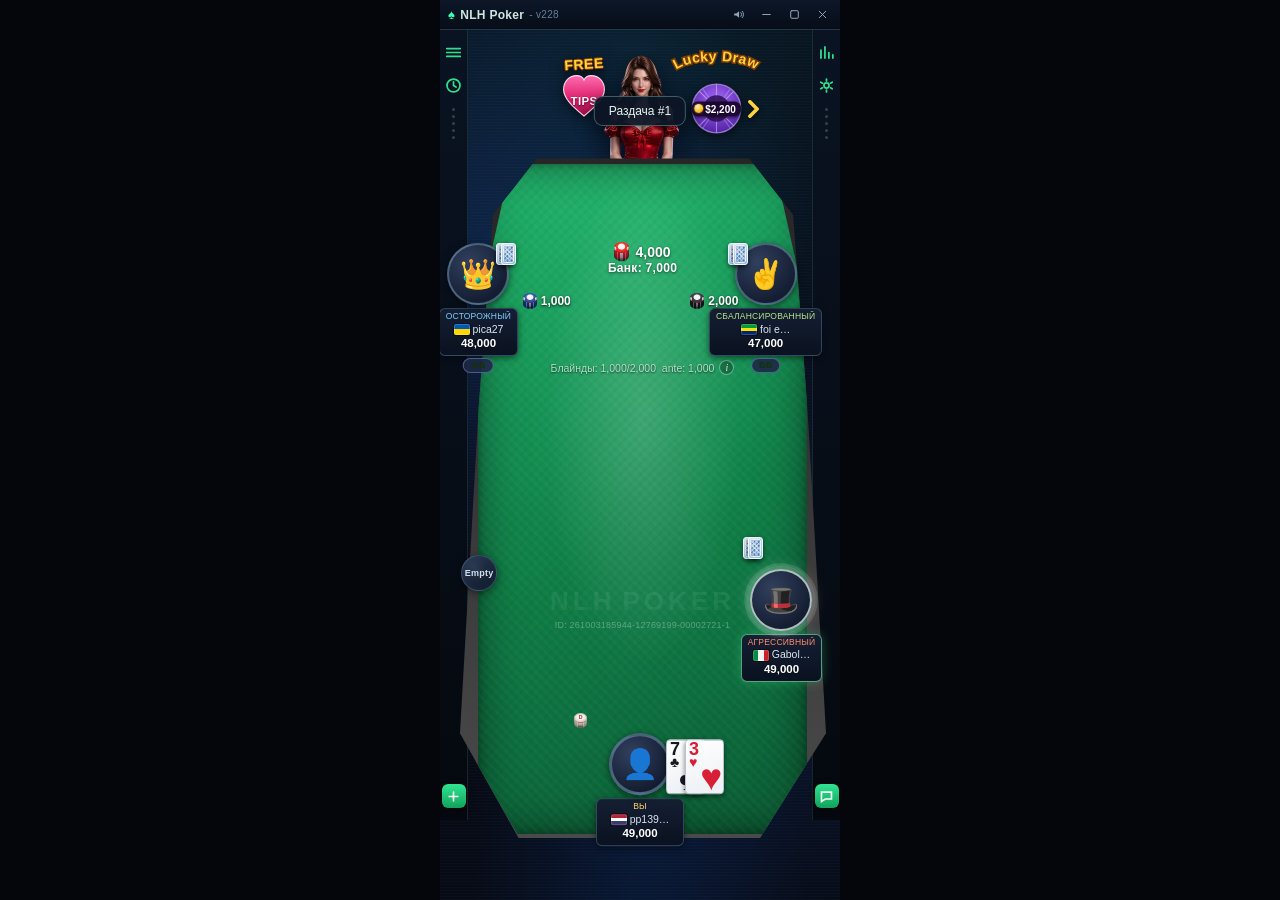
<file: index.html>
<!DOCTYPE html>
<html lang="ru">
<head>
<meta charset="utf-8">
<meta name="viewport" content="width=device-width, initial-scale=1, maximum-scale=1, user-scalable=no, viewport-fit=cover">
<meta name="color-scheme" content="dark">
<title>NLH Poker</title>
<link rel="stylesheet" href="css/styles.css?v=20261007e">
</head>
<body>
<div id="app">

  <!-- ======== Заголовок окна ======== -->
  <header class="titlebar">
    <div class="title"><span class="logo-mark">&#9824;</span> NLH Poker <span class="ver">- v228</span></div>
    <div class="win-btns">
      <button class="icon-btn meter" id="btnSound" title="Звук" aria-label="Звук">
        <svg viewBox="0 0 24 24"><path d="M4 10v4h4l5 4V6L8 10H4z" fill="currentColor" stroke="none"/><path d="M16.5 8.5a5 5 0 0 1 0 7M19 6a8.5 8.5 0 0 1 0 12"/></svg>
        <i class="bars"><b></b><b></b><b></b><b></b></i>
      </button>
      <button class="icon-btn" id="btnMin" title="Свернуть" aria-label="Свернуть"><svg viewBox="0 0 24 24"><path d="M5 12h14"/></svg></button>
      <button class="icon-btn" id="btnMax" title="Развернуть" aria-label="Развернуть"><svg viewBox="0 0 24 24"><rect x="5" y="5" width="14" height="14" rx="2"/></svg></button>
      <button class="icon-btn close" id="btnClose" title="Закрыть" aria-label="Закрыть"><svg viewBox="0 0 24 24"><path d="M6 6l12 12M18 6L6 18"/></svg></button>
    </div>
  </header>

  <!-- ======== Сцена ======== -->
  <main class="stage">

    <!-- Боковые рейки -->
    <div class="rail rail-left">
      <button class="rail-btn" id="btnMenu" title="Меню" aria-label="Меню">
        <svg viewBox="0 0 24 24"><path d="M3.5 7h17M3.5 12h17M3.5 17h17"/></svg>
      </button>
      <button class="rail-btn" id="btnHistory" title="История раздач" aria-label="История раздач">
        <svg viewBox="0 0 24 24"><circle cx="12" cy="12" r="8.2"/><path d="M12 7.4V12l3.2 1.9"/></svg>
      </button>
      <span class="rail-dots"><i></i><i></i><i></i><i></i><i></i></span>
      <button class="rail-btn green" id="btnNewGame" title="Новая раздача" aria-label="Новая раздача">
        <svg viewBox="0 0 24 24"><path d="M12 5v14M5 12h14"/></svg>
      </button>
    </div>
    <div class="rail rail-right">
      <button class="rail-btn" id="btnStats" title="Статистика" aria-label="Статистика">
        <svg viewBox="0 0 24 24"><path d="M5 19V9M10 19V5M15 19v-7M20 19v-4"/></svg>
      </button>
      <button class="rail-btn" id="btnSettings" title="Настройки" aria-label="Настройки">
        <svg viewBox="0 0 24 24"><circle cx="12" cy="12" r="3.2"/><path d="M12 3.8v2.4M12 17.8v2.4M4.8 7.9l2.1 1.2M17.1 14.9l2.1 1.2M4.8 16.1l2.1-1.2M17.1 9.1l2.1-1.2"/></svg>
      </button>
      <span class="rail-dots"><i></i><i></i><i></i><i></i><i></i></span>
      <button class="rail-btn green" id="btnChat" title="Чат" aria-label="Чат">
        <svg viewBox="0 0 24 24"><path d="M4 5h16v11H10l-6 4V5z"/></svg>
      </button>
    </div>

    <!-- Дилер + бейджи -->
    <section class="host">
      <button class="badge badge-tips" id="btnTips" title="Free tips">
        <span class="tips-free">FREE</span>
        <svg class="tips-heart" viewBox="0 0 46 44" aria-hidden="true">
          <defs>
            <linearGradient id="tipsG" x1="0" y1="0" x2="0" y2="1">
              <stop offset="0" stop-color="#ff6cb0"/><stop offset="55%" stop-color="#e0246f"/><stop offset="1" stop-color="#9d0d49"/>
            </linearGradient>
          </defs>
          <path d="M23 42C11.2 32.3 2.6 24.2 2.6 15.6 2.6 7.2 8.6 1.6 15.6 1.6c3.6 0 6.3 1.7 7.4 4.4 1.1-2.7 3.8-4.4 7.4-4.4 7 0 13 5.6 13 14 0 8.6-8.6 16.7-20.4 26.4z"
                fill="url(#tipsG)" stroke="#ffd7ea" stroke-width="1.1"/>
        </svg>
        <b>TIPS</b>
      </button>

      <div class="lucky">
        <svg class="lucky-arc" viewBox="0 0 104 24" aria-hidden="true">
          <defs><path id="luckyArcPath" d="M5 23C5 7 27 1 52 1s47 6 47 22" fill="none"/></defs>
          <text class="arc-text" text-anchor="middle"><textPath href="#luckyArcPath" startOffset="50%">Lucky Draw</textPath></text>
        </svg>
        <div class="lucky-row">
          <button class="badge badge-lucky" id="btnLucky" title="Lucky Draw">
            <span class="lucky-wheel">
              <svg viewBox="0 0 48 48" class="wheel">
                <defs>
                  <radialGradient id="luckyG" cx="50%" cy="35%" r="70%">
                    <stop offset="0" stop-color="#a86bff"/><stop offset="1" stop-color="#4b1d9c"/>
                  </radialGradient>
                </defs>
                <circle cx="24" cy="24" r="22" fill="url(#luckyG)"/>
                <g stroke="#e6d4ff" stroke-width="1" opacity=".5">
                  <path d="M24 2v44M2 24h44M8.5 8.5l31 31M39.5 8.5l-31 31"/>
                  <path d="M11.6 6.2l24.8 35.6M36.4 6.2L11.6 41.8" opacity=".6"/>
                </g>
                <circle cx="24" cy="24" r="22" fill="none" stroke="#c9a6ff" stroke-width="1.2" opacity=".65"/>
                <circle cx="24" cy="24" r="12" fill="#2b0f52" opacity=".85"/>
              </svg>
              <b>$2,200</b>
            </span>
          </button>
          <button class="badge badge-next" id="btnNext" aria-label="Далее">
            <svg viewBox="0 0 14 20" aria-hidden="true"><path d="M3 2l8 8-8 8"/></svg>
          </button>
        </div>
      </div>
    </section>

    <!-- Дилер (за столом: низ обрезается краем стола).
         Базовая геометрия продублирована инлайном, чтобы дилер не пропадал,
         даже если браузер держит старую копию styles.css. -->
    <div class="dealer" id="dealer" title="Дилер"
         style="position:absolute;left:50%;top:22px;transform:translateX(-50%);z-index:2">
      <img class="dealer-img" src="assets/dealer.png?v=20261007a" alt="Дилер" draggable="false"
           style="width:100%;height:100%;display:block;object-fit:cover;object-position:50% 0">
    </div>

    <!-- ======== Стол ======== -->
    <section class="table" id="table">
      <div class="rail-rim">
        <div class="felt">
          <div class="center">
            <div class="pot-row" id="potWrap">
              <span class="pile pile--md" id="potChips" style="--n:2"></span><span class="pot-amount" id="potAmount">0</span>
            </div>
            <div class="bank-line">Банк: <b id="bankAmount">0</b></div>
            <div class="board" id="board"></div>
            <div class="info-line">
              <span id="blindsInfo">Блайнды: 1,000/2,000 ante: 1,000</span>
              <button class="info-btn" id="btnInfo" aria-label="Инфо">i</button>
            </div>
            <div class="watermark">
              <div class="logo">NLH<em>POKER</em></div>
              <div class="tid" id="tableId">ID: 00000000-00000000-00000000-0</div>
            </div>
          </div>
        </div>
      </div>

      <div class="seats" id="seats"></div>
    </section>

    <!-- Таймер хода героя -->
    <div class="turn-chip" id="turnChip" hidden>
      <span class="chip-ico"></span><b id="turnSec">10</b><small>s</small>
    </div>

    <!-- ======== Панель действий ======== -->
    <section class="actionbar" id="actionbar" hidden>
      <div class="act-head">
        <span class="act-turn" id="actTurn">Ваш ход</span>
        <button class="act-auto" id="btnAuto" title="Авто-чек/колл">AUTO</button>
      </div>
      <div class="act-row">
        <button class="btn btn-fold" id="btnFold"><span>Фолд</span></button>
        <button class="btn btn-call" id="btnCall"><span>Чек</span></button>
        <button class="btn btn-raise" id="btnRaise"><span>Рейз</span></button>
      </div>
      <div class="raise-row" id="raiseRow">
        <div class="raise-top">
          <span class="raise-min" id="raiseMin">0</span>
          <span class="raise-now">Рейз до <b id="raiseTo">0</b></span>
          <span class="raise-max" id="raiseMax">0</span>
        </div>
        <input type="range" id="raiseSlider" min="0" max="1000" value="0" step="10" aria-label="Размер повышения">
        <div class="presets">
          <button class="chip" data-frac="0.5">1/2 БАНКА</button>
          <button class="chip" data-frac="0.75">2/3 БАНКА</button>
          <button class="chip" data-frac="1">БАНК</button>
          <button class="chip" data-frac="2">2x БАНКА</button>
          <button class="chip chip-allin" data-frac="999">ОЛЛ-ИН</button>
        </div>
      </div>
    </section>
  </main>

  <!-- ======== Оверлеи ======== -->
  <div class="toast" id="toast" hidden></div>
  <div class="win-banner" id="winBanner" hidden><b id="winText"></b><span id="winHand"></span></div>

  <div class="modal" id="modal" hidden>
    <div class="modal-box">
      <div class="modal-title" id="modalTitle">Меню</div>
      <div class="modal-body" id="modalBody"></div>
      <button class="btn btn-primary" id="modalClose">Закрыть</button>
    </div>
  </div>
</div>

<script src="js/evaluator.js?v=20261007a"></script>
<script src="js/deck.js?v=20261007a"></script>
<script src="js/ai.js?v=20261007a"></script>
<script src="js/engine.js?v=20261007a"></script>
<script src="js/ui.js?v=20261007e"></script>
</body>
</html>
</file>
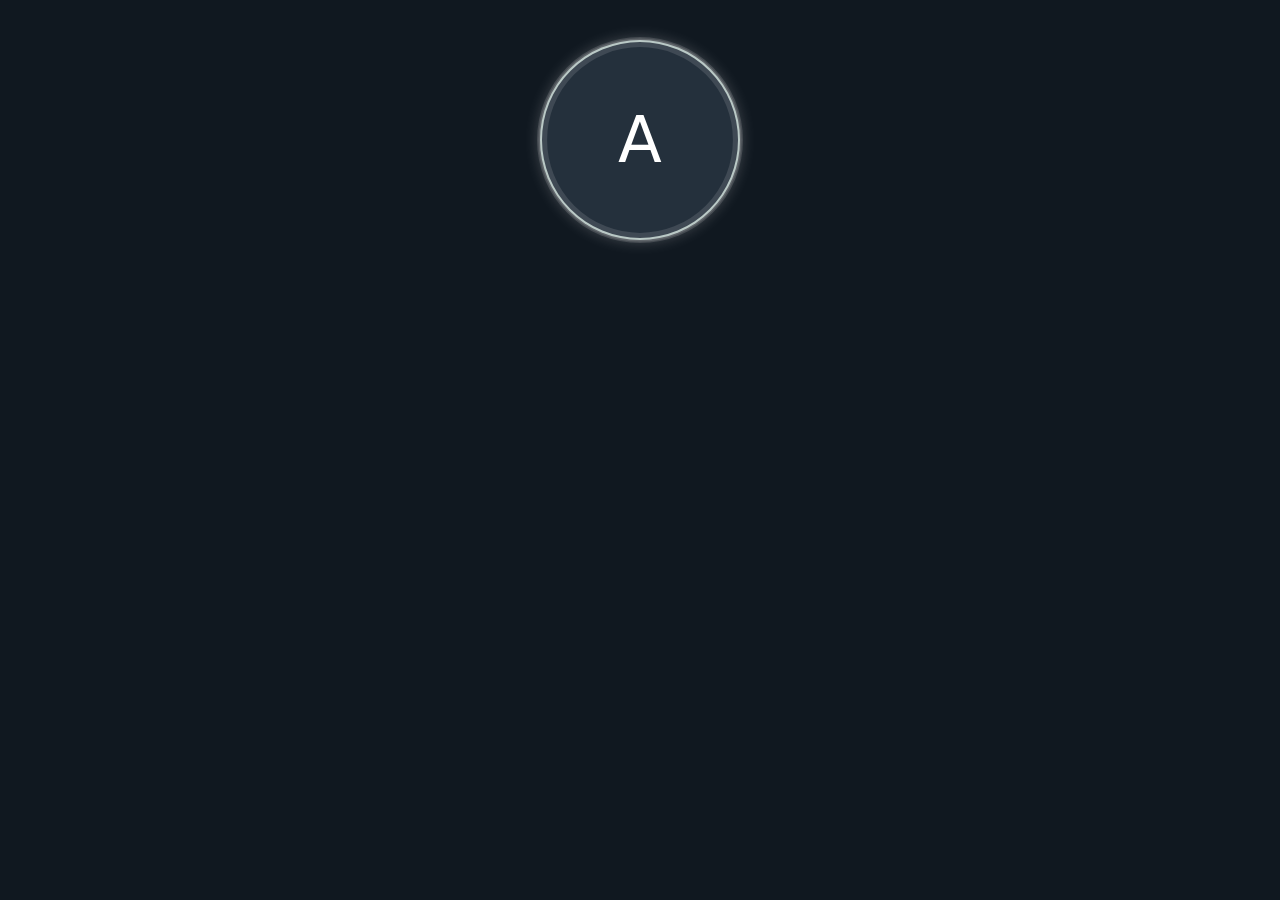
<file: tools/ring-lab.html>
<!doctype html>
<html lang="ru">
<head>
<meta charset="utf-8">
<title>ring lab</title>
<link rel="stylesheet" href="../css/styles.css">
<style>
  /* стенд: изолированное кольцо на однотонном фоне, увеличенное для замера */
  html, body { background: #101820; margin: 0; }
  .lab { padding: 40px; display: flex; gap: 60px; }
  .lab .seat { position: relative; width: 200px; height: 200px; }
  .lab .avatar {
    width: 200px; height: 200px; border-radius: 50%;
    background: #24303c; color: #fff;
    display: flex; align-items: center; justify-content: center;
    font: 64px/1 system-ui, sans-serif;
  }
</style>
</head>
<body>
<div class="lab">
  <div class="seat is-turn" id="s0">
    <div class="avatar">A
      <i class="ring" id="ring">
        <svg viewBox="0 0 100 100" aria-hidden="true">
          <circle class="trk" cx="50" cy="50" r="45" pathLength="100"></circle>
          <circle class="bar" cx="50" cy="50" r="45" pathLength="100"></circle>
          <circle class="pul" cx="50" cy="50" r="45" pathLength="100"></circle>
        </svg>
      </i>
    </div>
  </div>
</div>
<script>
  var ring = document.getElementById('ring');
  ring.style.setProperty('--ring-dur', '5000ms');
  ring.style.setProperty('--pulse-dur', '1000ms');
  ring.style.setProperty('--pulse-delay', '5000ms');
  ring.style.setProperty('--pulse-count', '5');
  // развёртка: состояния анимаций на сетке времён, одним прогоном
  window.sweep = function (to, step, which) {
    var el = document.querySelector('.lab .' + which);
    var out = [];
    for (var t = 0; t <= to; t += step) {
      el.getAnimations().forEach(function (a) { a.pause(); a.currentTime = t; });
      var cs = getComputedStyle(el);
      out.push({
        t: t,
        dash: parseFloat(cs.strokeDasharray),
        off: parseFloat(cs.strokeDashoffset),
        stroke: cs.stroke,
        opacity: parseFloat(cs.opacity),
      });
    }
    return JSON.stringify(out);
  };

  // замер: сколько видимой дуги (в %) и какой у неё цвет, по данным браузера
  window.measure = function (t) {
    var bar = document.querySelector('.lab .bar');
    var pul = document.querySelector('.lab .pul');
    [bar, pul].forEach(function (el, i) {
      el.getAnimations().forEach(function (a) {
        a.pause(); a.currentTime = t;
      });
    });
    var cs = getComputedStyle(bar);
    var cp = getComputedStyle(pul);
    var box = document.getElementById('ring').getBoundingClientRect();
    return JSON.stringify({
      t: t,
      centre: [box.x + box.width / 2, box.y + box.height / 2],
      box: [box.width, box.height],
      barDash: cs.strokeDasharray, barOffset: cs.strokeDashoffset,
      barStroke: cs.stroke, barOpacity: cs.opacity,
      pulOpacity: cp.opacity, pulStroke: cp.stroke,
    });
  };
</script>
</body>
</html>
</file>
<file: css/styles.css>
/* ================================================================
   NLH Poker — стилизация по референсам оригинального клиента
   ================================================================ */

:root {
  --neon: #3dffb4;
  --neon-blue: #14d9ff;
  --rim1: #35f0ab;
  --rim2: #0fb9e8;
  --felt1: #1ca662;
  --felt2: #0f7f47;
  --felt3: #0a5c34;
  --panel: #0d1526;
  --panel2: #070c16;
  --line: rgba(125, 210, 190, .20);
  --txt: #eaf6f1;
  --dim: #8fa3ba;
  --yellow: #ffd23f;
  --red: #cc3a44;
  --teal: #0fb37f;
  --orange: #f0a319;
  --card-w: 23px;
  --card-h: 33px;
}

* { box-sizing: border-box; -webkit-tap-highlight-color: transparent; }
[hidden] { display: none !important; }

html, body {
  height: 100%;
  margin: 0;
  background: #04060c;
  overflow: hidden;
  font-family: "Segoe UI", Roboto, Arial, sans-serif;
  color: var(--txt);
  user-select: none;
  -webkit-user-select: none;
}

body { display: flex; justify-content: center; align-items: stretch; }

/* ---------------- Каркас ---------------- */
#app {
  position: relative;
  width: 100%;
  max-width: 400px;
  height: 100vh;
  height: 100dvh;
  display: flex;
  flex-direction: column;
  overflow: hidden;
  background:
    radial-gradient(circle at 16% 30%, rgba(28, 84, 176, .30), transparent 46%),
    radial-gradient(circle at 84% 68%, rgba(24, 66, 150, .26), transparent 46%),
    radial-gradient(circle at 50% 6%, rgba(18, 112, 128, .20), transparent 42%),
    radial-gradient(ellipse at 50% 115%, rgba(10, 40, 90, .5), transparent 60%),
    #070b16;
}
#app::after {
  content: '';
  position: absolute; inset: 0;
  pointer-events: none;
  background: repeating-linear-gradient(0deg, rgba(255,255,255,.014) 0 1px, transparent 1px 3px);
}

/* ---------------- Заголовок ---------------- */
.titlebar {
  position: relative;
  z-index: 40;
  height: 30px;
  flex: 0 0 30px;
  display: flex;
  align-items: center;
  justify-content: space-between;
  padding: 0 4px 0 8px;
  background: linear-gradient(#0d1728, #070d18);
  border-bottom: 1px solid rgba(120, 210, 200, .18);
}
.title {
  font-size: 12px;
  font-weight: 600;
  color: #cfe6e0;
  letter-spacing: .3px;
  display: flex;
  align-items: center;
  gap: 5px;
  white-space: nowrap;
}
.title .logo-mark { color: var(--neon); font-size: 13px; }
.title .ver { color: #66809b; font-size: 10px; font-weight: 400; }
.win-btns { display: flex; align-items: center; margin-left: auto; }
.icon-btn {
  width: 26px; height: 22px;
  margin: 0 1px;
  border: 0; border-radius: 4px;
  background: transparent;
  color: #93a7bb;
  cursor: pointer;
  display: flex; align-items: center; justify-content: center;
  padding: 0;
}
.icon-btn svg { width: 13px; height: 13px; fill: none; stroke: currentColor; stroke-width: 1.8; stroke-linecap: round; }
.icon-btn:hover { background: rgba(255,255,255,.09); color: #e8f2ee; }
.icon-btn.close:hover { background: #c9384a; color: #fff; }
.icon-btn.meter { position: relative; }
.icon-btn.meter .bars { position: absolute; right: 3px; top: 6px; display: none; }
.icon-btn.meter.on .bars { display: grid; grid-template-columns: 2px 2px 2px 2px; gap: 1px; }
.icon-btn.meter.on .bars b { width: 2px; background: var(--neon); animation: eq .9s ease-in-out infinite; }
.icon-btn.meter.on .bars b:nth-child(2){ animation-delay: .15s } .icon-btn.meter.on .bars b:nth-child(3){ animation-delay: .3s } .icon-btn.meter.on .bars b:nth-child(4){ animation-delay: .45s }
.icon-btn.meter.on .bars b:nth-child(1){ height: 4px } .icon-btn.meter.on .bars b:nth-child(2){ height: 7px }
.icon-btn.meter.on .bars b:nth-child(3){ height: 5px } .icon-btn.meter.on .bars b:nth-child(4){ height: 8px }
.icon-btn.meter.on svg { opacity: 0; }
@keyframes eq { 50% { height: 2px !important; } }

/* ---------------- Сцена ---------------- */
.stage {
  position: relative;
  flex: 1 1 0;
  min-height: 0;
  overflow: visible;   /* аватары с кольцом могут чуть выходить за край стола */
  padding: 0 28px;
}

/* Рейки */
.rail {
  position: absolute;
  top: 0; bottom: 80px;
  width: 28px;
  z-index: 25;
  display: flex;
  flex-direction: column;
  align-items: center;
  gap: 9px;
  padding: 10px 0 12px;
  background: linear-gradient(#0a1322, #05090f);
}
.rail-left  { left: 0; border-right: 1px solid rgba(120,210,200,.14); }
.rail-right { right: 0; border-left: 1px solid rgba(120,210,200,.14); }
.rail-btn {
  width: 24px; height: 24px;
  border: 0;
  border-radius: 0;
  background: transparent;
  color: #2fe08e;
  cursor: pointer;
  display: flex; align-items: center; justify-content: center;
  padding: 0;
}
.rail-btn svg { width: 19px; height: 19px; fill: none; stroke: currentColor; stroke-width: 2.2; stroke-linecap: round; }
.rail-btn:hover { color: #86ffc8; }
.rail-btn.green {
  color: #f2fff8;
  background: linear-gradient(#31e492, #11a25c);
  border-radius: 6px;
  box-shadow: 0 2px 6px rgba(0,0,0,.55);
}
.rail-btn.green svg { width: 15px; height: 15px; stroke-width: 2.6; }
.rail-btn.green:hover { color: #fff; }
.rail-dots { display: flex; flex-direction: column; gap: 4px; flex: 1; align-items: center; padding-top: 2px; }
.rail-dots i { width: 3px; height: 3px; border-radius: 50%; background: rgba(140,200,180,.28); }
.rail .rail-btn:last-child { margin-top: auto; }

/* ---------------- Дилер и бейджи ---------------- */
.host {
  position: absolute;
  top: 0; left: 0; right: 0;
  height: 170px;
  z-index: 12;
  pointer-events: none;
}
.host button { pointer-events: auto; }

.badge-tips {
  position: absolute;
  left: 120px; top: 26px;
  width: 48px; height: 62px;
  border: 0;
  background: none;
  cursor: pointer;
  padding: 0;
  filter: drop-shadow(0 3px 7px rgba(0,0,0,.6));
}
.tips-heart {
  position: absolute;
  left: 1px; bottom: 0;
  width: 46px; height: 44px;
  display: block;
}
.tips-free {
  position: absolute;
  left: 50%; top: 0;
  transform: translateX(-50%) rotate(-4deg);
  font-size: 14px;
  font-weight: 800;
  letter-spacing: .5px;
  color: #ffd23f;
  text-shadow: 0 1px 0 #8a3f00, 0 -1px 0 #8a3f00, 1px 0 0 #8a3f00, -1px 0 0 #8a3f00, 0 2px 4px rgba(0,0,0,.7);
}
.badge-tips b {
  position: absolute;
  left: 50%; bottom: 11px;
  transform: translateX(-50%);
  font-size: 11.5px;
  font-weight: 800;
  letter-spacing: .3px;
  color: #fff;
  text-shadow: 0 1px 2px rgba(90,0,40,.9);
}

.dealer {
  position: absolute;
  left: 50%;
  top: 22px;
  transform: translateX(-50%);
  width: 118px; height: 148px;
  overflow: hidden;
  z-index: 2;               /* ниже стола — низ фигуры обрезается краем стола */
}
.dealer-img {
  width: 100%; height: 100%; display: block;
  object-fit: cover; object-position: 50% 0;
  user-select: none; -webkit-user-drag: none;
  filter: drop-shadow(0 6px 10px rgba(0, 0, 0, .55));
  -webkit-mask-image: linear-gradient(to bottom, #000 0 92%, rgba(0, 0, 0, .5) 98%, transparent 100%);
  mask-image: linear-gradient(to bottom, #000 0 92%, rgba(0, 0, 0, .5) 98%, transparent 100%);
}

.lucky {
  position: absolute;
  right: 72px; top: 30px;
  width: 104px;
  display: flex; flex-direction: column; align-items: center;
}
.lucky-arc { width: 104px; height: 24px; display: block; overflow: visible; }
.arc-text {
  font-size: 14px;
  font-weight: 800;
  letter-spacing: .4px;
  fill: #ffd23f;
  stroke: #7d3c00;
  stroke-width: 3px;
  paint-order: stroke;
}
.lucky-row { position: relative; display: flex; align-items: center; margin-top: -2px; }
.badge-lucky { border: 0; background: transparent; cursor: pointer; padding: 0; }
.lucky-wheel {
  position: relative;
  width: 53px; height: 53px;
  display: block;
}
.lucky-wheel .wheel { width: 100%; height: 100%; display: block; filter: drop-shadow(0 3px 6px rgba(0,0,0,.6)); }
.lucky-wheel b {
  position: absolute; left: 50%; top: 50%;
  transform: translate(-50%, -50%);
  font-size: 10px;
  color: #fff;
  font-weight: 800;
  white-space: nowrap;
  background: rgba(22,5,44,.92);
  border-radius: 7px;
  padding: 2px 5px 2px 14px;
  box-shadow: 0 1px 3px rgba(0,0,0,.7);
}
.lucky-wheel b::before {
  content: '';
  position: absolute; left: 3px; top: 50%;
  transform: translateY(-50%);
  width: 9px; height: 9px;
  border-radius: 50%;
  background: radial-gradient(circle at 35% 30%, #fff6bd, #ffc21e 62%, #b07600);
  box-shadow: 0 0 0 1px rgba(120,70,0,.55);
}
.badge-next {
  position: absolute;
  left: calc(100% + 4px); top: 50%;
  transform: translateY(-50%);
  border: 0;
  background: none;
  color: #ffd23f;
  cursor: pointer;
  padding: 0;
  line-height: 0;
  filter: drop-shadow(0 2px 3px rgba(0,0,0,.7));
}
.badge-next svg { width: 13px; height: 18px; fill: none; stroke: currentColor; stroke-width: 4; stroke-linecap: round; stroke-linejoin: round; }
.badge-next:hover { color: #fff0a8; }

/* ---------------- Стол ---------------- */
.table {
  position: absolute;
  left: 28px; right: 28px;
  top: 123px; bottom: 54px;
  z-index: 26;               /* выше боковых реек (25) — аватары с кольцом не режутся краем */
  min-height: 300px;
}
.rail-rim {
  position: absolute;
  left: -8px; right: -14px; top: 0; bottom: 8px;
  clip-path: polygon(21% 0.8%, 79% 0.8%, 91% 9%, 95% 38%, 100% 84.7%, 82% 100%, 16% 100%, 0 84.7%, 5% 38%, 9% 9%);
  background: linear-gradient(180deg, #262626 0%, #2b2b2b 20%, #393939 55%, #434343 80%, #4a4a4a 100%);
}
.felt {
  position: absolute;
  left: 18px; right: 19px; top: 11px; bottom: 4px;
  clip-path: polygon(10% 0, 90% 0, 100% 22%, 100% 90%, 88% 100%, 12% 100%, 0 90%, 0 22%);
  background:
    radial-gradient(ellipse at 50% 38%, rgba(255,255,255,.16), transparent 42%),
    radial-gradient(ellipse at 50% 12%, rgba(80,255,170,.12), transparent 55%),
    linear-gradient(160deg, #20b46b, var(--felt2) 55%, var(--felt3) 100%);
  box-shadow: inset 0 0 46px rgba(0,0,0,.5), inset 0 0 8px rgba(0,0,0,.35);
}
.felt::before {
  content: '';
  position: absolute; inset: 0;
  background:
    repeating-linear-gradient(45deg, rgba(255,255,255,.025) 0 3px, transparent 3px 7px),
    repeating-linear-gradient(-45deg, rgba(0,0,0,.03) 0 3px, transparent 3px 7px);
  pointer-events: none;
}

.center {
  position: absolute; inset: 0;
  display: flex; flex-direction: column; align-items: center;
  padding: 76px 14px 10px;
  z-index: 2;
  pointer-events: none;
}
.center button { pointer-events: auto; }

/* Пот */
.pot-row {
  display: flex; align-items: center; gap: 6px;
  margin-top: 2px;
  min-height: 18px;
}
/* ================= Фишки (изометрический вид) =================
   Фишка — цилиндр в ортографической проекции. Силуэт — КАПСУЛА:
   верхняя дуга, прямые вертикальные бока, нижняя дуга. Это объединение
   двух эллипсов d × d·sq, разнесённых на толщину t, и в CSS оно
   получается одним border-radius с РАЗНЫМИ радиаторами по осям:
     border-radius: 50% / (d·sq / 2)
   Горизонтальный радиус = d/2, вертикальный = d·sq/2, а прямой участок
   между дугами автоматически равен t. Чистый border-radius: 50% даёт
   эллипс во весь бокс — бока сходятся на нет, и на 15 px выходит
   сплюснутое яйцо вместо фишки; именно поэтому силуэт считается так.
   Объём даёт светотень: тёмная кромка по бокам, свет сверху, тень
   у сукна. Рёбра торца — КРУПНАЯ схема как у настоящей фишки (замер
   эталона, ряд y=249): тёмно-багровый бок (#93172b) — УЗКАЯ алая
   вспышка (#d1433f) — снова багровый — широкий сиреневый вкладыш
   (#ad91a5, 3 px) — и зеркально. На 15 px частая гребёнка распадается
   в бахрому и читается браком, а широкая светлая полоса читается
   бликом, поэтому вспышка узкая, а вкладыш широкий. */
/* Геометрия живёт на .pile: если объявить её ещё и на .ichip, значения
   затмят наследуемые, и варианты .pile--sm/--md/--lg перестанут
   действовать — фишка внутри останется дефолтной. Цвета, наоборот,
   приходят инлайном на .ichip от генератора, поэтому дефолты здесь. */
.pile {
  --d: 15px;          /* диаметр (ширина фишки) */
  --t: 7px;           /* толщина фишки (высота прямого торца) */
  --sq: .72;          /* сжатие эллипса (ракурс) */
  --step: 1.5px;      /* шаг фишки в стопке */
  position: relative;
  display: inline-block;
  vertical-align: middle;
  flex: 0 0 auto;
  width: var(--d);
  height: calc(var(--d) * var(--sq) + var(--t) + max(var(--n) - 1, 0) * var(--step));
}
.ichip {
  --c: #fb3524;       /* тело */
  --cd: #93172b;      /* тёмные полосы торца (багровый) */
  --cw: #ad91a5;      /* широкий вкладыш торца (сиреневый) */
  --ca: #d1433f;      /* узкие алые вспышки на торце */
  --e: #c0271d;       /* цвет буквы на верхней грани */
}
/* фишка как бокс высотой всего цилиндра: грани позиционируются от её
   верха, поэтому размер .ichip включает и верхнюю грань, и торец */
.pile .ichip {
  position: absolute;
  left: 0;
  width: var(--d);
  height: calc(var(--d) * var(--sq) + var(--t));
  bottom: calc((var(--i) - 1) * var(--step));
}
/* контактная тень на сукне — одна на всю стопку; заходит под фишку,
   иначе висит отдельным пятном ниже неё */
.pile::after {
  content: '';
  position: absolute;
  left: 6%; right: 6%;
  bottom: -1.5px;
  height: calc(var(--d) * var(--sq) * .5);
  border-radius: 50%;
  background: radial-gradient(closest-side, rgba(0,0,0,.45), rgba(0,0,0,0) 76%);
  pointer-events: none;
}
/* торец: капсула на весь бокс фишки (см. комментарий выше). Верхняя
   половина уходит под верхнюю грань, видна нижняя — с прямыми боками
   и дугой вниз. Рёбра: 7 симметричных вертикальных полос. */
.ichip > .side {
  position: absolute;
  left: 0;
  top: 0;
  width: var(--d);
  height: calc(var(--d) * var(--sq) + var(--t));
  border-radius: 50% / calc(var(--d) * var(--sq) / 2);
  background:
    /* свет сверху, тень у сукна */
    linear-gradient(180deg,
      rgba(255,255,255,.22) 0%, rgba(255,255,255,.08) 34%,
      rgba(0,0,0,.06) 64%, rgba(0,0,0,.40) 100%),
    /* тёмная кромка по бокам — края цилиндра уходят в тень */
    linear-gradient(90deg,
      rgba(0,0,0,.26) 0%, rgba(0,0,0,0) 13%,
      rgba(0,0,0,0) 87%, rgba(0,0,0,.26) 100%),
    /* рёбра торца — крупная схема как у настоящей фишки: тёмно-багровый
       бок, УЗКАЯ алая вспышка, снова багровый, а по центру широкий
       сиреневый вкладыш; далее зеркально. Замер эталона (ряд y=249):
       #93172b → #d1433f → #971026 → вкладыш #ad91a5 (3 px) → … Именно
       узкая вспышка даёт «зубцы», а не широкая светлая полоса: на 15 px
       широкая светлая полоса читается как блик, и фишка расплывается. */
    linear-gradient(90deg,
      var(--cd) 0 20%, var(--ca) 20% 27%, var(--cd) 27% 40%,
      var(--cw) 40% 60%,
      var(--cd) 60% 73%, var(--ca) 73% 80%, var(--cd) 80% 100%);
}
/* каждая вторая фишка в стопке чуть светлее — ступени «одна фишка =
   одна полоса тона» */
.pile .ichip:nth-child(even) > .side { filter: brightness(1.12); }
/* верхняя грань — эллипс d × d·sq (без transform: так её бокс совпадает
   с тем, что видно, и клипается корректно) */
.ichip > .face {
  position: absolute;
  left: 0;
  top: 0;
  width: var(--d);
  height: calc(var(--d) * var(--sq));
  border-radius: 50%;
  display: flex;
  align-items: center;
  justify-content: center;
  background:
    /* белые точки у левой и правой кромки грани — обязательная деталь
       настоящей фишки; без них грань читается плоским кружком */
    radial-gradient(ellipse 13% 22% at 5% 60%,
      #f7eef9 0 62%, rgba(247,238,249,0) 100%),
    radial-gradient(ellipse 13% 22% at 95% 60%,
      #f7eef9 0 62%, rgba(247,238,249,0) 100%),
    /* компактное ХОЛОДНОЕ пятно вкладыша: замер эталона — 3–4 px из 15
       в 3–4 строках чуть выше центра грани (241–244 при грани с 238),
       цвет #f5f7f8. Кромка должна быть резкой: широкий мягкий ореол на
       такой площади читается бликом, а не вкладышем */
    radial-gradient(ellipse 28% 32% at 50% 42%,
      #f6f5f8 0 74%, rgba(246,245,248,.40) 88%, rgba(246,245,248,0) 100%),
    /* тело: алый почти без блика — замер эталона даёт #f73628…#fa392c по
       всей грани, то есть заливка ровная; заметный блик сверху превращает
       грань в светлое пятно и убивает объём */
    radial-gradient(ellipse 100% 94% at 46% 18%,
      var(--c) 0%, var(--c) 74%, #d21f14 94%, #c01a10 100%);
  box-shadow:
    inset 0 0 0 1px rgba(0,0,0,.18),
    inset 0 -2px 3px rgba(120,10,0,.24),
    inset 0 1px 2px rgba(255,255,255,.14);
}
/* буква на верхней грани (кнопка дилера) */
.ichip > .face b {
  position: relative;
  font: 800 7px/1 "Segoe UI", Arial, sans-serif;
  font-size: calc(var(--d) * .40);
  color: var(--e);
  text-shadow: 0 1px 0 rgba(255,255,255,.65);
}
/* размеры стопок */
.pile--sm { --d: 14px; --t: 6px; --sq: .70; --step: 1.3px; }
.pile--md { --d: 15px; --t: 7px; --sq: .72; --step: 1.5px; }
.pile--lg { --d: 18px; --t: 8px; --sq: .68; --step: 1.7px; }

.pile.drop { animation: chipin .3s cubic-bezier(.2, .9, .3, 1.2) both; }
@keyframes chipin {
  from { transform: translateY(-7px); opacity: 0; }
  60%  { transform: translateY(1px); opacity: 1; }
  to   { transform: none; opacity: 1; }
}
.pot-amount {
  font-size: 14px; font-weight: 800;
  color: #fff;
  text-shadow: 0 1px 3px rgba(0,0,0,.6);
}
.bank-line {
  font-size: 12px;
  font-weight: 700;
  color: #fff;
  text-shadow: 0 1px 3px rgba(0,0,0,.6);
  letter-spacing: .3px;
}
.bank-line b { font-weight: 800; }

/* Борд */
.board {
  display: flex; gap: 6px;
  margin-top: 5px;
  min-height: 62px;
  justify-content: center;
  align-items: center;
}
.board .card { --cw: 44px; --ch: 62px; }
.board .card.place { animation: deal .35s ease-out both; }
@keyframes deal {
  from { transform: translateY(-16px) scale(.75); opacity: 0; }
  to { transform: none; opacity: 1; }
}

/* Инфо-строка */
.info-line {
  display: flex; align-items: center; gap: 5px;
  margin-top: 18px;
  font-size: 10.5px;
  color: #bfe6d4;
  text-shadow: 0 1px 2px rgba(0,0,0,.7);
  opacity: .9;
}
.info-btn {
  width: 15px; height: 15px;
  border-radius: 50%;
  border: 1px solid rgba(200,240,220,.55);
  background: rgba(10,40,30,.4);
  color: #dff5ea;
  font-size: 10px;
  font-family: Georgia, serif;
  font-style: italic;
  cursor: pointer;
  padding: 0;
  line-height: 1;
}
.info-btn:hover { background: rgba(61,255,180,.2); }

/* Водяной знак */
.watermark {
  position: absolute;
  left: 0; right: 0;
  top: 63%;
  text-align: center;
  pointer-events: none;
}
.watermark .logo {
  font-size: 26px;
  font-weight: 900;
  letter-spacing: 4px;
  color: #d8f6ea;
  opacity: .07;
  display: flex; justify-content: center; gap: 7px;
}
.watermark .logo em { font-style: normal; color: #bfffe2; }
.watermark .tid {
  margin-top: 3px;
  font-size: 9px;
  color: #cfead9;
  opacity: .38;
  letter-spacing: .2px;
}

/* ---------------- Места игроков ---------------- */
.seats { position: absolute; inset: 0; }
.seat { position: absolute; z-index: 6; }

.seat .meta { display: flex; flex-direction: column; align-items: center; gap: 3px; }
.seat .avatar {
  position: relative;
  width: 62px; height: 62px;
  border-radius: 50%;
  background: radial-gradient(circle at 35% 30%, #31405e, #131c30 75%);
  border: 2px solid rgba(150,200,225,.4);
  display: flex; align-items: center; justify-content: center;
  font-size: 29px;
  box-shadow: 0 2px 7px rgba(0,0,0,.55);
  flex: 0 0 auto;
}
.seat .plate {
  background: linear-gradient(#151f33, #0a1120);
  border: 1px solid rgba(130,190,225,.28);
  border-radius: 6px;
  padding: 2px 6px 3px;
  min-width: 72px;
  text-align: center;
  box-shadow: 0 2px 6px rgba(0,0,0,.5);
}
/* Подпись типа бота в табличке места: агрессивный / осторожный / сбалансированный */
.seat .plate .kind {
  display: block;
  font-style: normal;
  font-size: 8.5px;
  line-height: 1.25;
  letter-spacing: .2px;
  text-transform: uppercase;
  margin-bottom: 1px;
  color: #8fa6bd;
  white-space: nowrap;
  overflow: hidden;
  text-overflow: ellipsis;
}
.seat .plate .kind.kd-aggro   { color: #ff8a6b; }
.seat .plate .kind.kd-careful { color: #7fd0ff; }
.seat .plate .kind.kd-balance { color: #b7e58a; }
.seat .plate .kind.kd-hero    { color: #ffd66b; }
.seat .plate .name {
  font-size: 10.5px;
  color: #d9e6f2;
  display: flex; align-items: center; justify-content: center; gap: 3px;
  white-space: nowrap;
  line-height: 1.3;
}
.seat .plate .name .flag {
  flex: 0 0 auto;
  width: 16px; height: 11px;
  border-radius: 2px;
  box-shadow: 0 0 0 1px rgba(0,0,0,.5), inset 0 0 0 1px rgba(255,255,255,.18);
}
.seat .plate .stack {
  font-size: 11.5px;
  font-weight: 700;
  color: #fff;
  text-align: center;
  line-height: 1.35;
  text-shadow: 0 1px 2px rgba(0,0,0,.4);
}

/* Ход игрока: вокруг аватара индикатор ожидания.
   Фаза 1 (5 с): дуга «протирается» ПО ЧАСОВОЙ стрелке — пробел открывается от
   12 часов и идёт вправо, остаток всегда примыкает к 12 часам, цвет идёт
   зелёный → жёлтый → красный.
   Фаза 2 (5 с): дуга уже погасла, и красный круг пульсирует РАЗ В СЕКУНДУ —
   ровно 5 ударов. Пульс намеренно стартует только после дуги (animation-delay),
   иначе красный круг перекрывал бы зелёный остаток.
   Всего на ход 10 секунд — у героя и у ботов одинаково. */
.seat.is-turn .avatar {
  border-color: rgba(235,255,245,.7);
  box-shadow: 0 0 0 3px rgba(255,255,255,.14), 0 0 16px rgba(255,255,255,.28);
}
.seat .ring {
  position: absolute;
  inset: -10px;
  pointer-events: none;
  z-index: 3;
}
.seat .ring svg {
  display: block;
  width: 100%;
  height: 100%;
  overflow: visible;
  transform: rotate(-90deg);
  transform-origin: 50% 50%;
}
.seat .ring circle {
  fill: none;
  stroke-linecap: round;
  transform-box: fill-box;
  transform-origin: 50% 50%;
}
/* подложка — ровный круг, чтобы индикатор читался на любом фоне */
.seat .ring .trk {
  stroke: rgba(255, 255, 255, .12);
  stroke-width: 4;
}
/* дуга: круг, который укорачивается по часовой стрелке.
   `stroke-dashoffset` отрицательный — рисунок штриха уезжает вперёд по контуру,
   поэтому видимый остаток всегда лежит ПЕРЕД 12 часами (контур идёт от 12 часов
   по часовой стрелке), а растущий пробел уходит от 12 часов вправо.
   Раньше смещения не было и дуга таяла с другого конца — читалось против часовой.
   Вся анимация = 5 с: зелёный → жёлтый → красный, к концу дуга исчезает. */
.seat .ring .bar {
  stroke: #4dffa0;
  stroke-width: 6;
  stroke-dasharray: 100 100;
  stroke-dashoffset: 0;
  animation: ring-drain var(--ring-dur, 5s) linear 1 forwards;
}
/* красный круг: стартует ТОЛЬКО после дуги (delay = 5 с) и бьёт 5 раз по секунде */
.seat .ring .pul {
  stroke: #ff4b4b;
  stroke-width: 6;
  stroke-dasharray: 100 100;
  opacity: 0;
  filter: drop-shadow(0 0 6px rgba(255,75,75,.7));
  animation-name: ring-pulse;
  animation-duration: var(--pulse-dur, 1s);
  animation-timing-function: linear;
  animation-delay: var(--pulse-delay, 5s);
  animation-iteration-count: var(--pulse-count, 5);
  animation-fill-mode: both;
}
@keyframes ring-drain {
  0%   { stroke-dasharray: 100 100; stroke-dashoffset: 0;    stroke: #4dffa0; opacity: 1; filter: drop-shadow(0 0 4px rgba(77,255,160,.55)); }
  40%  { stroke-dasharray: 60 100;  stroke-dashoffset: -40;  stroke: #4dffa0; opacity: 1; filter: drop-shadow(0 0 4px rgba(77,255,160,.55)); }
  50%  { stroke-dasharray: 50 100;  stroke-dashoffset: -50;  stroke: #7ee23f; opacity: 1; filter: drop-shadow(0 0 4px rgba(126,226,63,.55)); }
  60%  { stroke-dasharray: 40 100;  stroke-dashoffset: -60;  stroke: #ffd23f; opacity: 1; filter: drop-shadow(0 0 5px rgba(255,210,63,.6)); }
  75%  { stroke-dasharray: 25 100;  stroke-dashoffset: -75;  stroke: #ffb02f; opacity: 1; filter: drop-shadow(0 0 5px rgba(255,176,47,.65)); }
  88%  { stroke-dasharray: 12 100;  stroke-dashoffset: -88;  stroke: #ff6a35; opacity: 1; filter: drop-shadow(0 0 6px rgba(255,106,53,.7)); }
  100% { stroke-dasharray: 0 100;   stroke-dashoffset: -100; stroke: #ff4b4b; opacity: 0; filter: drop-shadow(0 0 6px rgba(255,75,75,.7)); }
}
/* ровно один удар за цикл: вспышка ~0,34 с и пауза — метроном секунд */
@keyframes ring-pulse {
  0%   { opacity: 0;   transform: scale(1.06); }
  10%  { opacity: 1;   transform: scale(.92); }
  22%  { opacity: .55; transform: scale(1.03); }
  34%  { opacity: 0;   transform: scale(1); }
  100% { opacity: 0;   transform: scale(1); }
}
.seat.is-turn .plate { border-color: rgba(126,255,180,.6); box-shadow: 0 0 12px rgba(80,230,150,.3); }

/* Фолд */
.seat.out .avatar { filter: grayscale(.9) brightness(.6); }
.seat.out .plate { opacity: .55; }

/* Карты */
.seat .cards {
  position: absolute;
  display: flex;
  gap: 2px;
  z-index: 2;
}
.seat .cards .card { --cw: var(--card-w); --ch: var(--card-h); }
.seat .cards .card + .card { margin-left: -6px; }

/* Ставки и игровые тэги */
.seat .bet {
  position: absolute;
  display: flex; align-items: center; gap: 4px;
  white-space: nowrap;
  z-index: 7;
}
.seat .bet .pile { align-self: center; }
.seat .bet span {
  font-size: 12px; font-weight: 700;
  color: #fff;
  text-shadow: 0 1px 3px rgba(0,0,0,.9);
}
.seat .btn-d {
  position: absolute;
  z-index: 8;
  --d: 13px; --t: 5px; --sq: .74; --step: 1.2px;   /* кнопка мельче фишки */
}
.seat .btn-d .ichip { animation: chipin .3s cubic-bezier(.2,.9,.3,1.2) both; }
.seat .act-tag {
  position: absolute;
  bottom: calc(100% + 3px);
  left: 50%;
  transform: translateX(-50%);
  white-space: nowrap;
  font-size: 9px;
  font-weight: 700;
  color: #fff;
  background: rgba(10,40,30,.85);
  border: 1px solid rgba(150,230,190,.5);
  border-radius: 8px;
  padding: 1px 7px 2px;
  letter-spacing: .3px;
  text-shadow: 0 1px 2px rgba(0,0,0,.6);
}
.seat .act-tag.tg-call  { background: rgba(18,140,95,.92); border-color: rgba(80,255,180,.6); }
.seat .act-tag.tg-fold  { background: rgba(60,20,24,.85); border-color: rgba(255,120,120,.35); }
.seat .act-tag.tg-check { background: linear-gradient(#c8f06a, #8ed04a); border-color: rgba(60,80,20,.5); color: #14300c; text-shadow: none; }
.seat .act-tag.tg-raise { background: rgba(200,130,20,.9); border-color: rgba(255,220,120,.6); }
.seat .act-tag.tg-allin { background: rgba(160,35,60,.9); border-color: rgba(255,140,150,.55); }
.seat .act-tag.tg-sb, .seat .act-tag.tg-bb { background: rgba(30,40,70,.9); border-color: rgba(120,150,220,.5); }

/* Подставка под борд-карты при раздаче (пустых мест больше нет) */

/* Раскладка мест */
/* герой — нижний центр: аватар, плашка под ним, карты справа */
.seat-0 {
  left: 50%; top: 100%;
  transform: translate(-50%, -100%);
}
.seat-0 .avatar { border-width: 3px; }
.seat-0 .plate { min-width: 88px; }
.seat-0 .plate .stack { font-size: 11.5px; }
/* Замеры по референсу ref2.png (376px, через getBoundingClientRect клона):
   диск аватара 62px: x 157..219, центр 188, экватор y≈585, апекс y≈554;
   карты героя: L=214 R=271 T=560 B=615 (39x55). То есть левый край карт на
   26px правее центра диска и на 6px ниже его верхней точки.
   Геометрия .seat-0: место = плашка min-width 88px, значит 100% = 88px,
   а левый край карт считается от x=144, т.е. card-left = 232 - N.
   Референсные 214px -> N = 18 -> left: calc(100% - 18px).
   z-index 5 > 3 у .ring, чтобы карты лежали ПОВЕРХ кольца хода. */
.seat-0 .cards { left: calc(100% - 18px); top: 6px; z-index: 5; }
/* карты героя как в референсе: 39x55 и вторая накрывает первую на 20 px */
/* у .cards есть gap: 2px, поэтому margin-left = -(20 + 2) */
.seat-0 .cards .card + .card { margin-left: -22px; z-index: 1; }
.seat-0 .cards .card { --cw: 39px; --ch: 55px; }
.seat-0 .bet { left: 28px; top: -18px; }
.seat-0 .btn-d { left: -22px; top: -20px; }
.seat-0 .act-tag {
  left: calc(100% + 4px);
  bottom: 76px;
  top: auto;
  transform: none;
}

/* пустое место слева посередине */
.seat-1 { left: -2%; top: 58%; }
.seat-1 .cards { display: none; }
.seat-1 .bet, .seat-1 .btn-d { display: none; }

/* верх слева. Карты лежат НА аватаре, как в ref2.png: белые канты пары стоят
   на x 55, 60 и 74 (проверено по строке y=224), т.е. пара 20x22 на x 55..74
   при аватаре x 8..70: 15px внутрь аватара, 4px наружу, верх карт совпадает с
   верхом аватара. Карта 15x22, вторая накрывает первую так, что видно 5px
   кромки (footprint = w + offset; у .cards gap: 2px, значит
   margin-left = offset - gap - w = 5 - 2 - 15 = -12).
   z-index 5 > 3 у .ring: карты поверх кольца хода, как у героя. */
.seat-2 { left: -8.5%; top: 13%; }
.seat-2 .cards { right: 2px; top: 0; z-index: 5; }
.seat-2 .cards .card { --cw: 15px; --ch: 22px; border-radius: 3px; }
.seat-2 .cards .card + .card { margin-left: -12px; }
.seat-2 .bet { left: 84px; right: auto; top: 50px; }
.seat-2 .btn-d { left: 74px; top: 44px; }
.seat-2 .act-tag { top: calc(100% + 2px); bottom: auto; }

/* верх справа — зеркало левого: кромка пары на 4px левее аватара,
   карты 268..287 при аватаре 272..334 */
.seat-3 { right: -3%; top: 13%; }
.seat-3 .cards { left: 19px; top: 0; z-index: 5; }
.seat-3 .cards .card { --cw: 15px; --ch: 22px; border-radius: 3px; }
.seat-3 .cards .card + .card { margin-left: -12px; }
.seat-3 .bet { left: auto; right: 84px; top: 50px; }
.seat-3 .btn-d { right: 74px; left: auto; top: 44px; }
.seat-3 .act-tag { top: calc(100% + 2px); bottom: auto; }

/* справа пониже — как нижний правый игрок в референсе: карты над аватаром,
   правый край пары на 15px правее левой кромки аватара, низ — на 10px выше */
.seat-4 { right: -3%; top: 60%; }
.seat-4 .cards { left: 2px; top: -32px; z-index: 5; }
.seat-4 .cards .card { --cw: 15px; --ch: 22px; border-radius: 3px; }
.seat-4 .cards .card + .card { margin-left: -12px; }
.seat-4 .bet { left: -48px; right: auto; top: 38px; }
.seat-4 .btn-d { left: -18px; right: auto; top: -24px; }

.seat-5 { display: none; }

/* пустое место — тёмный кружок «Empty» */
.empty-plate {
  width: 36px; height: 36px;
  border-radius: 50%;
  background: radial-gradient(circle at 35% 30%, #2c3a52, #0e1626 78%);
  border: 1px solid rgba(140,180,210,.3);
  color: #cfe0ee;
  font-size: 9px;
  font-weight: 600;
  letter-spacing: .2px;
  display: flex; align-items: center; justify-content: center;
  box-shadow: 0 2px 8px rgba(0,0,0,.5), inset 0 0 10px rgba(90,150,220,.18);
  cursor: pointer;
}

/* ---------------- Карты (общие) ---------------- */
.card {
  width: var(--cw, 23px);
  height: var(--ch, 33px);
  border-radius: 4px;
  background: linear-gradient(160deg, #ffffff 0%, #eef1f5 85%);
  border: 1px solid #b9c2cd;
  box-shadow: 0 2px 5px rgba(0,0,0,.5);
  position: relative;
  overflow: hidden;
  line-height: 1;
  flex: 0 0 auto;
}
/* лицо карты: индекс в левом верхнем углу + крупная масть снизу справа */
.card .r {
  position: absolute;
  left: 8%; top: 1%;
  font-size: calc(var(--cw, 23px) * .46);
  font-weight: 800;
  color: #151a22;
  letter-spacing: -.5px;
  font-family: "Segoe UI", Roboto, Arial, sans-serif;
}
.card .s {
  position: absolute;
  left: 8%; top: 29%;
  font-size: calc(var(--cw, 23px) * .36);
  line-height: 1;
  color: #151a22;
}
.card .p {
  position: absolute;
  right: 2%; bottom: -6%;
  font-size: calc(var(--cw, 23px) * .95);
  line-height: 1;
  color: #151a22;
}
.card.red .r, .card.red .s, .card.red .p { color: #d81f36; }
/* рубашка = оборотная сторона карты: светло-синий холст с белым кантом и сеткой */
.card.back {
  background: linear-gradient(160deg, #d7e7f8 0%, #b3d0ee 52%, #93b9e2 100%);
  border-color: #f2f8ff;
  position: relative;
  overflow: hidden;
}
.card.back::after {
  content: '';
  position: absolute; inset: 1px;
  border-radius: 2px;
  background-image:
    repeating-linear-gradient(45deg, rgba(255,255,255,.60) 0 1px, transparent 1px 3px),
    repeating-linear-gradient(-45deg, rgba(24,86,156,.42) 0 1px, transparent 1px 3px),
    repeating-linear-gradient(0deg, rgba(255,255,255,.30) 0 1px, transparent 1px 4px),
    repeating-linear-gradient(90deg, rgba(40,100,170,.26) 0 1px, transparent 1px 4px);
  box-shadow:
    inset 0 0 0 1px rgba(255,255,255,.8),
    inset 0 0 7px rgba(16,58,108,.40);
}
.card.pending {
  background: rgba(255,255,255,.08);
  border: 1px dashed rgba(255,255,255,.25);
}

/* Тэг силы руки героя */
.hand-tag {
  position: absolute;
  left: 0; top: 100%;
  margin-top: 3px;
  white-space: nowrap;
  font-size: 9px;
  font-weight: 700;
  color: #eaf3fb;
  background: linear-gradient(#1c2740, #0c1424);
  border: 1px solid rgba(150,190,230,.35);
  border-radius: 8px;
  padding: 1px 8px 2px;
  text-shadow: 0 1px 2px rgba(0,0,0,.7);
}

/* ---------------- Таймер хода героя ---------------- */
.turn-chip {
  position: absolute;
  left: 34px; bottom: 66px;
  z-index: 15;
  display: flex; align-items: center; gap: 4px;
  background: linear-gradient(140deg, #17c78b, #0b8f66);
  border: 1.5px solid rgba(255,255,255,.5);
  border-radius: 14px;
  padding: 3px 8px 4px;
  box-shadow: 0 2px 8px rgba(0,0,0,.5), 0 0 12px rgba(20,200,140,.35);
  color: #fff;
}
.turn-chip .chip-ico {
  width: 10px; height: 10px;
  border-radius: 50%;
  border: 2px solid #eafff4;
  background: repeating-conic-gradient(#1f8a5c 0 25%, #d9ffea 0 50%);
}
.turn-chip b { font-size: 12px; font-weight: 800; min-width: 14px; text-align: center; }
.turn-chip small { font-size: 9px; font-weight: 600; opacity: .9; }

/* ---------------- Панель действий ---------------- */
.actionbar {
  position: absolute;
  left: 0; right: 0; bottom: 0;
  z-index: 30;
  padding: 1px 4px 11px;
  background: linear-gradient(rgba(7,11,20,.42), rgba(7,11,20,.9) 34%, rgba(7,11,20,.97) 80%);
}
.act-head {
  display: flex; align-items: center; justify-content: space-between; gap: 8px;
  padding: 0 3px 3px;
}
.act-turn {
  font-size: 8.5px;
  font-weight: 800;
  color: var(--neon);
  text-shadow: 0 0 8px rgba(61,255,180,.6);
  letter-spacing: .3px;
  white-space: nowrap;
}
.act-auto {
  font-size: 8.5px;
  font-weight: 800;
  letter-spacing: 1px;
  color: #9fb4c6;
  background: rgba(20,34,54,.5);
  border: 1px solid rgba(150,190,220,.3);
  border-radius: 5px;
  padding: 3px 7px;
  cursor: pointer;
}
.act-auto:hover { color: var(--neon); }
.act-auto.on { color: #08261a; background: var(--neon); border-color: var(--neon); }

.act-row { display: flex; gap: 6px; }
.btn {
  flex: 1;
  height: 34px;
  border: 0;
  border-radius: 5px;
  font-size: 14px;
  font-weight: 700;
  color: #fff;
  letter-spacing: .3px;
  cursor: pointer;
  font-family: inherit;
  box-shadow: 0 2px 0 rgba(0,0,0,.35), inset 0 1px 0 rgba(255,255,255,.16);
  transition: transform .05s, filter .15s;
}
.btn:active { transform: translateY(2px); box-shadow: 0 1px 0 rgba(0,0,0,.4); }
.btn-fold  { background: linear-gradient(#a83c3c, #93393a 30%, #963c3c 72%, #ad4844); }
.btn-call  { background: linear-gradient(#29a069, #1f7d52 30%, #218254 72%, #37b482); }
.btn-raise { background: linear-gradient(#b5923b, #997435 30%, #997735 72%, #e7c352); }
.btn:disabled { filter: grayscale(.7) brightness(.75); cursor: default; }

/* Панель рейза */
.raise-row {
  display: none;
  margin-top: 7px;
  background: linear-gradient(#131d31, #0b1322);
  border: 1px solid rgba(140,190,220,.22);
  border-radius: 8px;
  padding: 7px 9px 8px;
  box-shadow: 0 3px 10px rgba(0,0,0,.45);
}
.raise-top {
  display: flex; align-items: center; justify-content: space-between;
  font-size: 10px;
  color: var(--dim);
  margin-bottom: 3px;
}
.raise-now { color: #cfe6e0; }
.raise-now b { color: var(--yellow); font-size: 12px; }
.raise-max { color: var(--dim); }
#raiseSlider {
  width: 100%;
  margin: 2px 0 8px;
  -webkit-appearance: none;
  appearance: none;
  height: 4px;
  border-radius: 2px;
  background: linear-gradient(90deg, #1ca662, #3dffb4);
  outline: none;
}
#raiseSlider::-webkit-slider-thumb {
  -webkit-appearance: none;
  width: 15px; height: 15px;
  border-radius: 50%;
  background: radial-gradient(circle at 35% 30%, #fff, #ffc443 60%, #d87d0a);
  border: 1px solid #8a4a04;
  cursor: pointer;
}
.raise-row.show { display: block; }
.presets {
  display: flex;
  flex-wrap: wrap;
  gap: 5px;
}
.presets .chip {
  flex: 1;
  min-width: 46px;
  height: 26px;
  border: 1px solid rgba(150,190,220,.3);
  border-radius: 13px;
  background: rgba(24,40,64,.55);
  color: #b9cada;
  font-size: 9px;
  font-weight: 700;
  letter-spacing: .3px;
  cursor: pointer;
}
.presets .chip:hover { border-color: rgba(61,255,180,.6); color: var(--neon); }
.presets .chip-allin { color: #ffb3b3; border-color: rgba(255,120,120,.35); }

/* ---------------- Тосты / баннер победы ---------------- */
.toast {
  position: absolute;
  left: 50%; top: 96px;
  transform: translateX(-50%);
  z-index: 60;
  background: rgba(12, 22, 38, .94);
  border: 1px solid rgba(140, 200, 190, .4);
  border-radius: 9px;
  padding: 7px 14px;
  font-size: 12px;
  color: var(--txt);
  box-shadow: 0 6px 18px rgba(0,0,0,.5);
  max-width: 86%;
  text-align: center;
  pointer-events: none;
}
.win-banner {
  position: absolute;
  left: 0; right: 0;
  top: 34%;
  z-index: 55;
  text-align: center;
  pointer-events: none;
  animation: winpop .5s cubic-bezier(.2, 1.6, .4, 1);
}
.win-banner b {
  display: block;
  font-size: 30px;
  font-weight: 900;
  color: var(--yellow);
  text-shadow: 0 3px 0 #8a5b00, 0 0 24px rgba(255,210,63,.6);
}
.win-banner span {
  display: inline-block;
  margin-top: 8px;
  font-size: 12px;
  font-weight: 700;
  color: #fff;
  background: rgba(10, 40, 30, .85);
  border: 1px solid rgba(80,255,180,.5);
  border-radius: 12px;
  padding: 4px 14px;
}
@keyframes winpop { from { transform: scale(.4); opacity: 0; } to { transform: scale(1); opacity: 1; } }

/* ---------------- Модалка ---------------- */
.modal {
  position: absolute; inset: 0;
  z-index: 70;
  background: rgba(3, 6, 12, .72);
  display: flex; align-items: center; justify-content: center;
  padding: 26px;
}
.modal-box {
  width: 100%;
  max-width: 320px;
  background: linear-gradient(#152036, #0a1320);
  border: 1px solid rgba(130, 200, 190, .3);
  border-radius: 12px;
  padding: 16px 18px 18px;
  box-shadow: 0 12px 34px rgba(0,0,0,.6), 0 0 0 1px rgba(0,0,0,.5);
  max-height: 84%;
  display: flex; flex-direction: column;
}
.modal-title {
  font-size: 15px;
  font-weight: 800;
  color: var(--neon);
  margin-bottom: 10px;
  letter-spacing: .4px;
}
.modal-body {
  font-size: 12.5px;
  line-height: 1.55;
  color: #c6d6e4;
  overflow: auto;
  flex: 1 1 auto;
  margin-bottom: 12px;
}
.modal-body .mr { color: #ff8f9c; font-weight: 700; }
.modal-body .mg { color: #6ff0b6; font-weight: 700; }
.btn-primary {
  width: 100%;
  height: 40px;
  border: 0;
  border-radius: 9px;
  font-size: 13px;
  font-weight: 700;
  color: #04180f;
  background: linear-gradient(#4dffba, #12c98b);
  cursor: pointer;
  box-shadow: 0 3px 0 #0a7a53;
}
.btn-primary:hover { filter: brightness(1.08); }

/* ---------------- Медиа-запросы ---------------- */
@media (max-height: 640px) {
  .table { top: 100px; bottom: 58px; }
  .host { height: 104px; }
  .center { padding: 104px 14px 8px; }
  .board { margin-top: 5px; }
  .info-line { margin-top: 16px; }
  .act-row .btn { height: 40px; }
  .badge-tips { width: 42px; height: 54px; left: 92px; top: 30px; }
  .lucky { right: 58px; top: 24px; transform: scale(.9); transform-origin: 100% 0; }
  .dealer { width: 96px; height: 106px; top: 0; }
}
</file>
